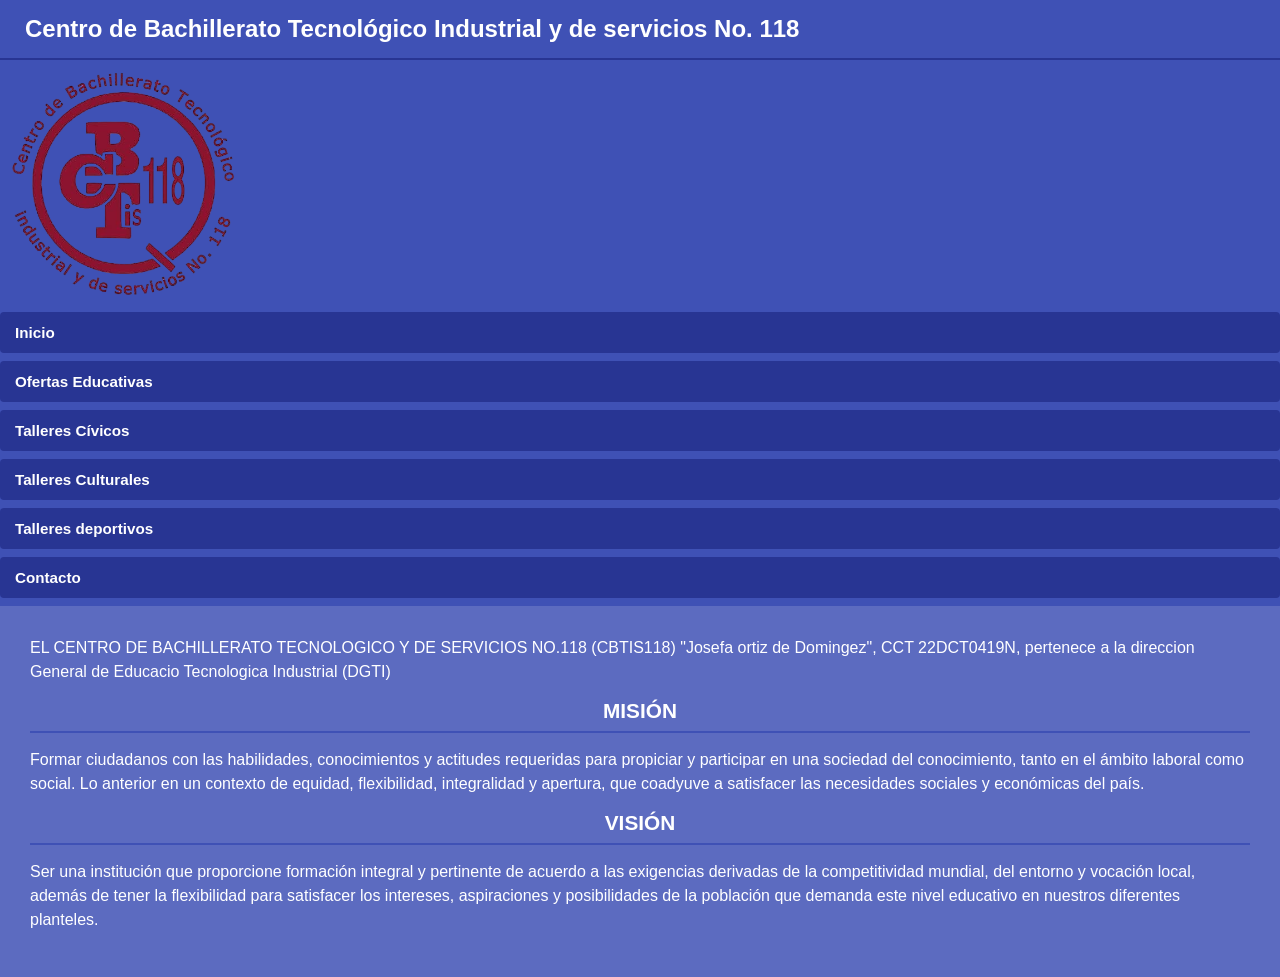
<file: index.html>
<!DOCTYPE html>
<html lang="en">
<head>
    <meta charset="UTF-8">
    <meta name="viewport" content="width=device-width, initial-scale=1.0">
    <title>cbtis118</title>
    <link rel="stylesheet" href="css/estilos.css">
</head>
</head>
<body>
    <header>
        <h1>Centro de Bachillerato Tecnológico Industrial y de servicios No. 118</h1>
    </header>
    <img src="img/logo cbtis118.png" alt="cbtis118">
    <nav>
          <ul class="menu">
                <li><a href="index.html">Inicio</a></li>
                <li><a href="paginas/oferta educativa.html">Ofertas Educativas</a></li>
                <li><a href="paginas/talleres civicos.html">Talleres Cívicos</a></li>
                <li><a href="paginas/talleres culturales.html">Talleres Culturales</a></li>
                <li><a href="paginas/talleres deportivos.html">Talleres deportivos</a></li>
                <li><a href="paginas/contacto.html">Contacto</a></li>
            
            </ul>
    </nav>
    <main>
        <p>
            EL CENTRO DE BACHILLERATO TECNOLOGICO Y DE SERVICIOS NO.118 (CBTIS118) "Josefa
            ortiz de Domingez", CCT 22DCT0419N, pertenece a la direccion General de Educacio
            Tecnologica Industrial (DGTI)
        </p>
        <h2>Misión</h2>
        <p>
            Formar ciudadanos con las habilidades, conocimientos y actitudes requeridas para
            propiciar y participar en una sociedad del
            conocimiento, tanto en el ámbito laboral como
            social. Lo anterior en un contexto de equidad,
            flexibilidad, integralidad y apertura, que
            coadyuve a satisfacer las necesidades sociales
            y económicas del país.
        </p>
        <h2>Visión</h2>
        <p>
            Ser una institución que proporcione formación
            integral y pertinente de acuerdo a las
            exigencias derivadas de la competitividad
            mundial, del entorno y vocación local, además
            de tener la flexibilidad para satisfacer los
            intereses, aspiraciones y posibilidades de la
            población que demanda este nivel educativo en
            nuestros diferentes planteles.
        </p>
    </main>
</body>
</html>
</file>
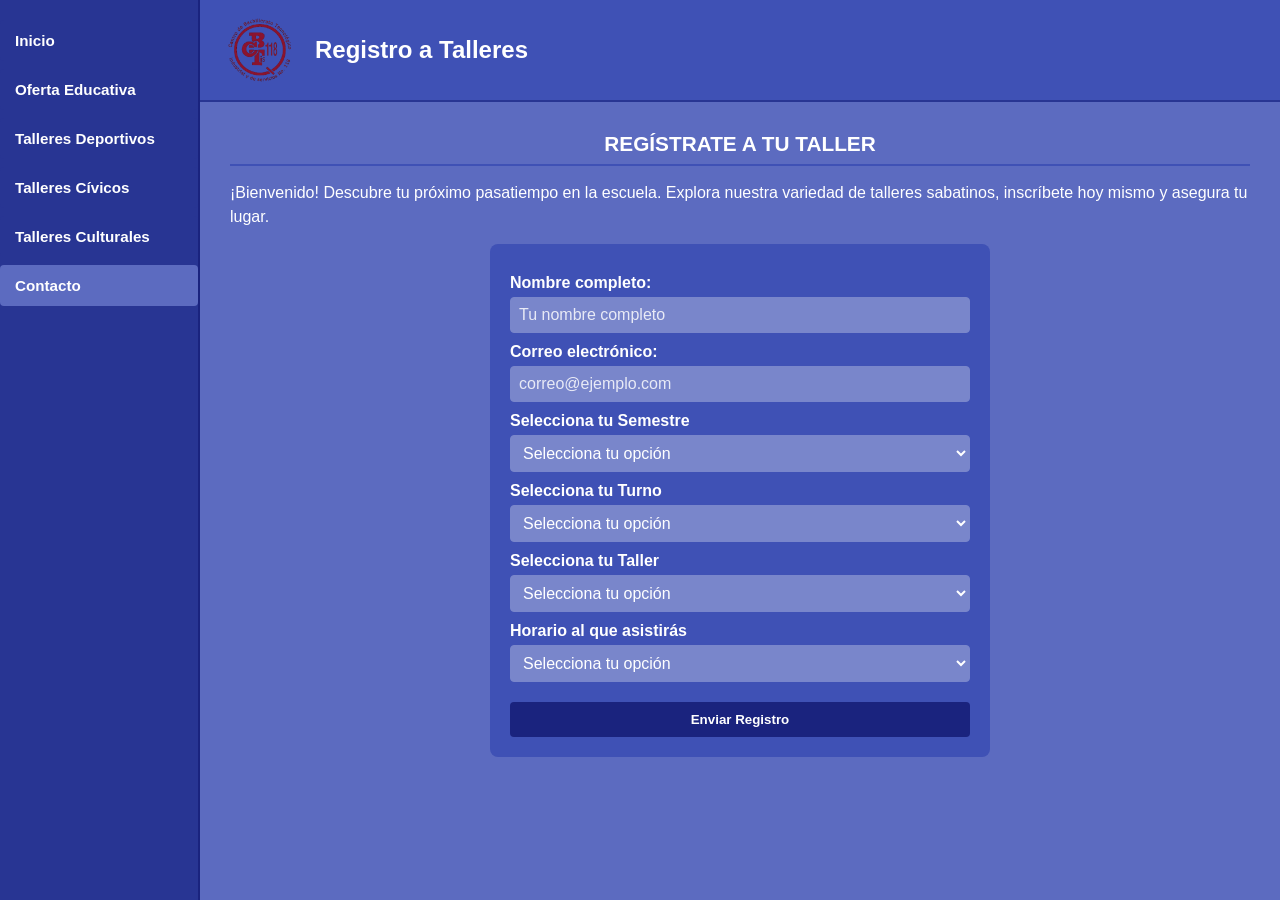
<file: paginas/contacto.html>
<!DOCTYPE html>
<html lang="es">
<head>
    <meta charset="UTF-8">
    <meta name="viewport" content="width=device-width, initial-scale=1.0">
    <title>Contacto - CBTis 118</title>
    <link rel="stylesheet" href="../css/estilos.css">
</head>
<body>

    <div class="contenedor-principal">
        
        <nav class="menu-lateral">
            <ul class="menu">
                <li><a href="../index.html">Inicio</a></li>
                <li><a href="oferta educativa.html">Oferta Educativa</a></li>
                <li><a href="talleres deportivos.html">Talleres Deportivos</a></li>
                <li><a href="talleres civicos.html">Talleres Cívicos</a></li>
                <li><a href="talleres culturales.html">Talleres Culturales</a></li>
                <li><a href="contacto.html" class="activo">Contacto</a></li>
            </ul>
        </nav>

        <div class="area-derecha">
            <header>
                <img src="../img/logo cbtis118.png" alt="Logo CBTis 118" class="logo-header">
                <h1>Registro a Talleres</h1>
            </header>

            <main>
                <h2>REGÍSTRATE A TU TALLER</h2>
                <p>¡Bienvenido! Descubre tu próximo pasatiempo en la escuela. Explora nuestra variedad de talleres sabatinos, inscríbete hoy mismo y asegura tu lugar.</p>

                <form>
                    <label for="nombre">Nombre completo:</label>
                    <input type="text" id="nombre" placeholder="Tu nombre completo" required>

                    <label for="correo">Correo electrónico:</label>
                    <input type="email" id="correo" placeholder="correo@ejemplo.com" required>

                    <label>Selecciona tu Semestre</label>
                    <select required> 
                        <option value="">Selecciona tu opción</option>
                        <option value="1">1er Semestre</option>
                        <option value="2">3er Semestre</option>
                        <option value="3">5to Semestre</option>
                    </select>

                    <label>Selecciona tu Turno</label>
                    <select required>
                        <option value="">Selecciona tu opción</option>
                        <option value="1">MATUTINO</option>
                        <option value="2">VESPERTINO</option>
                    </select>

                    <label>Selecciona tu Taller</label>
                    <select required>
                        <option value="">Selecciona tu opción</option>
                        <option value="1">Fútbol</option>
                        <option value="2">Voleibol</option>
                        <option value="3">Básquetbol</option>
                        <option value="4">Cardio Dance</option>
                        <option value="5">Tae-kwon Do</option>
                        <option value="6">Tochito Bandera</option>
                        <option value="7">Ajedrez</option>
                        <option value="8">Banda de Guerra</option>
                        <option value="9">Escolta de Bandera</option>
                        <option value="10">Oratoria</option>
                        <option value="11">Teatro</option>
                        <option value="12">Canto</option>
                        <option value="13">Pintura</option>
                        <option value="14">Dibujo</option>
                        <option value="15">Danza</option>
                        <option value="16">Guitarra</option>
                    </select>

                <label>Horario al que asistirás</label>
                    <select required>
                        <option value="">Selecciona tu opción</option>
                        <option value="h1">8:00 a. m. a 10:00 a. m.</option>
                        <option value="h2">10:00 a. m. a 12:00 p. m.</option>
                        <option value="h3">12:00 p. m. a 2:00 p. m.</option>
                    </select>

                    <button type="submit">Enviar Registro</button>
                </form>
            </main>
        </div>
    </div>

</body>
</html>
</file>
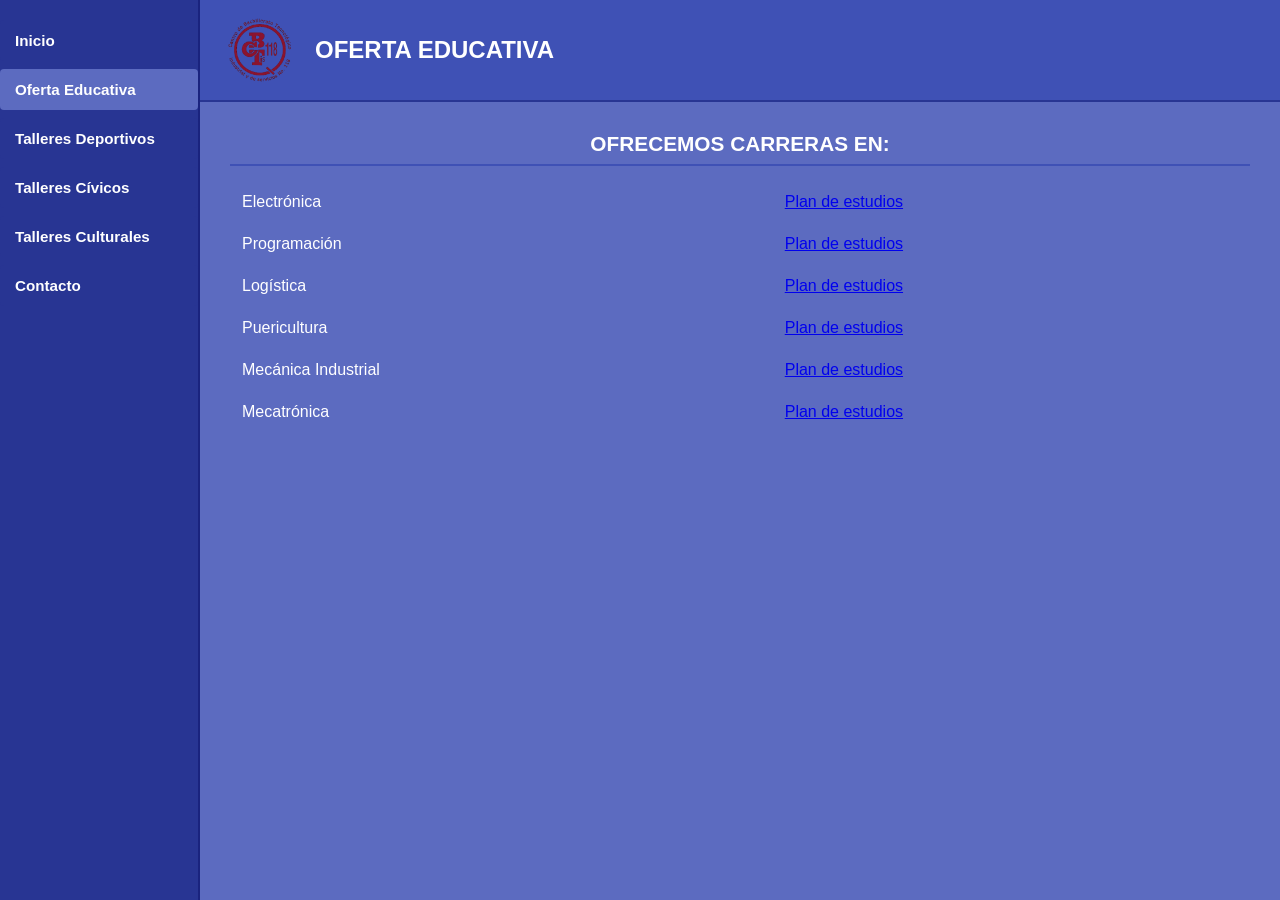
<file: paginas/oferta educativa.html>
<!DOCTYPE html>
<html lang="es">
<head>
    <meta charset="UTF-8">
    <meta name="viewport" content="width=device-width, initial-scale=1.0">
    <title>Oferta Educativa - CBTis 118</title>
    <link rel="stylesheet" href="../css/estilos.css"> 
</head>
<body>

    <div class="contenedor-principal">

        <!-- Menú lateral izquierdo -->
        <nav class="menu-lateral">
            <ul class="menu">
                <li><a href="../index.html">Inicio</a></li>
                <li><a href="oferta educativa.html" class="activo">Oferta Educativa</a></li>
                <li><a href="talleres deportivos.html">Talleres Deportivos</a></li>
                <li><a href="talleres civicos.html">Talleres Cívicos</a></li>
                <li><a href="talleres culturales.html">Talleres Culturales</a></li>
                <li><a href="contacto.html">Contacto</a></li>
            </ul>
        </nav>

        <!-- Columna derecha: Encabezado y tabla de carreras -->
        <div class="area-derecha">
            <header>
                <img src="../img/logo cbtis118.png" alt="Logo CBTis 118" class="logo-header">
                <h1>OFERTA EDUCATIVA</h1>
            </header>

            <main>
                <h2>OFRECEMOS CARRERAS EN:</h2>
                <table>
                    <tr>
                        <td>Electrónica</td>
                        <td><a href="https://www.cbtis118.edu.mx/carreras/perfil/electronica" target="_blank">Plan de estudios</a></td>
                    </tr>
                    <tr>
                        <td>Programación</td>
                        <td><a href="https://www.cbtis118.edu.mx/carreras/perfil/programacion" target="_blank">Plan de estudios</a></td>
                    </tr>
                    <tr>
                        <td>Logística</td>
                        <td><a href="https://www.cbtis118.edu.mx/carreras/perfil/logistica" target="_blank">Plan de estudios</a></td>
                    </tr>
                    <tr>
                        <td>Puericultura</td>
                        <td><a href="https://www.cbtis118.edu.mx/carreras/perfil/puericultura" target="_blank">Plan de estudios</a></td>
                    </tr>
                    <tr>
                        <td>Mecánica Industrial</td>
                        <td><a href="https://www.cbtis118.edu.mx/carreras/perfil/mecanica_industrial" target="_blank">Plan de estudios</a></td>
                    </tr>
                    <tr>
                        <td>Mecatrónica</td>
                        <td><a href="https://www.cbtis118.edu.mx/carreras/perfil/mecatronica" target="_blank">Plan de estudios</a></td>
                    </tr>
                </table>
            </main>
        </div>

    </div>

</body>
</html>
</file>
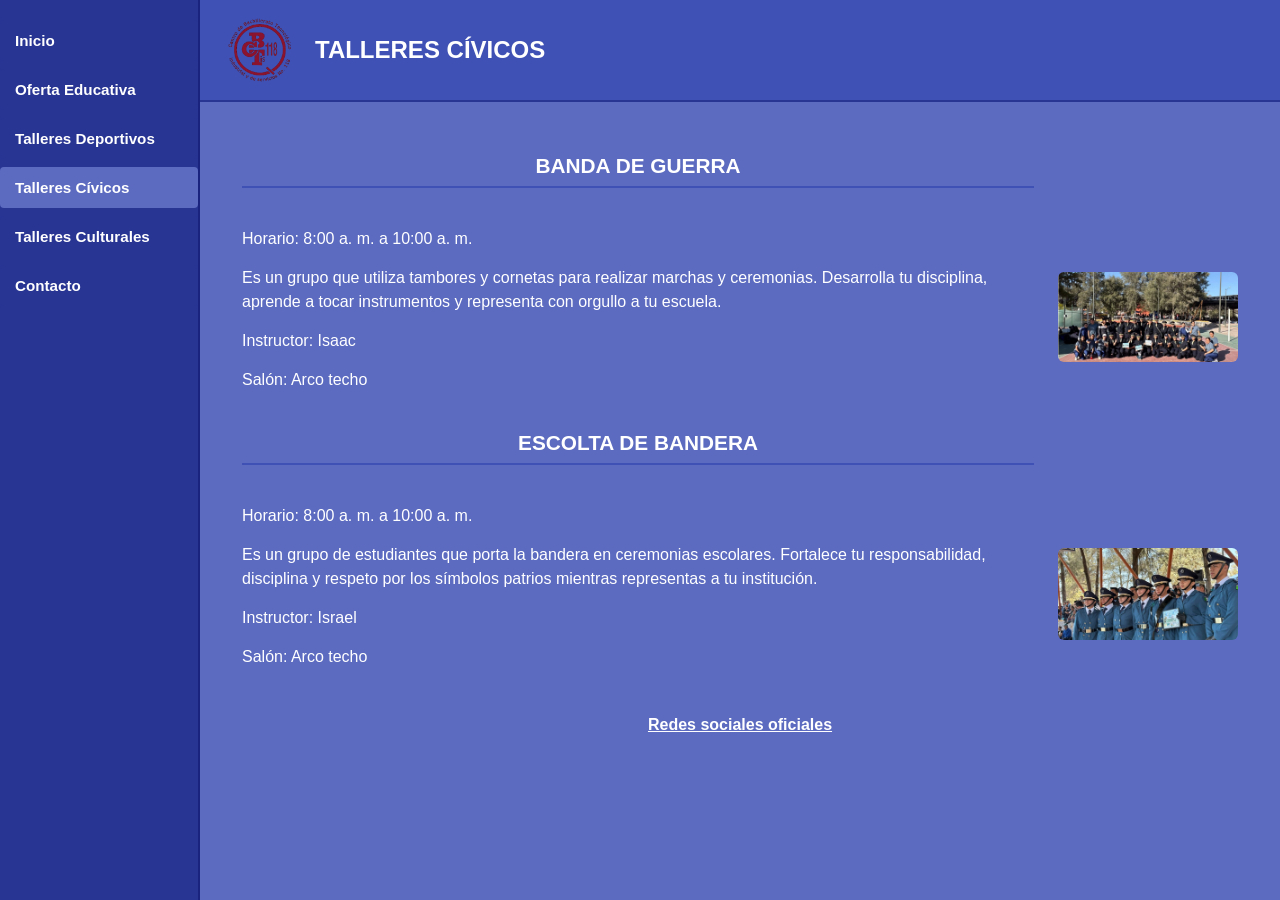
<file: paginas/talleres civicos.html>
<!DOCTYPE html>
<html lang="es">
<head>
    <meta charset="UTF-8">
    <meta name="viewport" content="width=device-width, initial-scale=1.0">
    <title>Talleres Cívicos - CBTis 118</title>
    <link rel="stylesheet" href="../css/estilos.css"> 
</head>
<body>

    <div class="contenedor-principal">

        <!-- Menú lateral izquierdo -->
        <nav class="menu-lateral">
            <ul class="menu">
                <li><a href="../index.html">Inicio</a></li>
                <li><a href="oferta educativa.html">Oferta Educativa</a></li>
                <li><a href="talleres deportivos.html">Talleres Deportivos</a></li>
                <li><a href="talleres civicos.html" class="activo">Talleres Cívicos</a></li>
                <li><a href="talleres culturales.html">Talleres Culturales</a></li>
                <li><a href="contacto.html">Contacto</a></li>
            </ul>
        </nav>

        <!-- Columna derecha: Encabezado y tabla de contenido -->
        <div class="area-derecha">
            <header>
                <img src="../img/logo cbtis118.png" alt="Logo CBTis 118" class="logo-header">
                <h1>TALLERES CÍVICOS</h1>
            </header>

            <main>
                <table>
                    <tr>
                        <td>
                            <h2>Banda de guerra</h2>
                        </td>
                    </tr>
                    <tr>
                        <td>
                            <p>Horario: 8:00 a. m. a 10:00 a. m.</p>
                            <p>
                                Es un grupo que utiliza tambores y cornetas para realizar marchas
                                y ceremonias. Desarrolla tu disciplina, aprende a tocar instrumentos
                                y representa con orgullo a tu escuela.
                            </p>
                            <p>Instructor: Isaac</p>
                            <p>Salón: Arco techo</p>
                        </td>
                        <td>
                            <img src="../img/banda de guerra.png" alt="Banda de guerra">
                        </td>
                    </tr>

                    <tr>
                        <td>
                            <h2>Escolta de bandera</h2>
                        </td>
                    </tr>
                    <tr>
                        <td>
                            <p>Horario: 8:00 a. m. a 10:00 a. m.</p>
                            <p>
                                Es un grupo de estudiantes que porta la bandera en ceremonias
                                escolares. Fortalece tu responsabilidad, disciplina y respeto
                                por los símbolos patrios mientras representas a tu institución.
                            </p>
                            <p>Instructor: Israel</p>
                            <p>Salón: Arco techo</p>
                        </td>
                        <td>
                            <img src="../img/escolta de bandera.png" alt="Escolta de bandera">
                        </td>
                    </tr>
                </table>

                <div style="margin-top: 20px; text-align: center;">
                    <a href="https://www.facebook.com/p/Banda-de-Guerra-y-Escolta-de-Bandera-LOBOS-118-100093996471729/?locale=es_LA" target="_blank" style="color: white; font-weight: bold; text-decoration: underline;">Redes sociales oficiales</a>
                </div>
            </main>
        </div>

    </div>

</body>
</html>
</file>
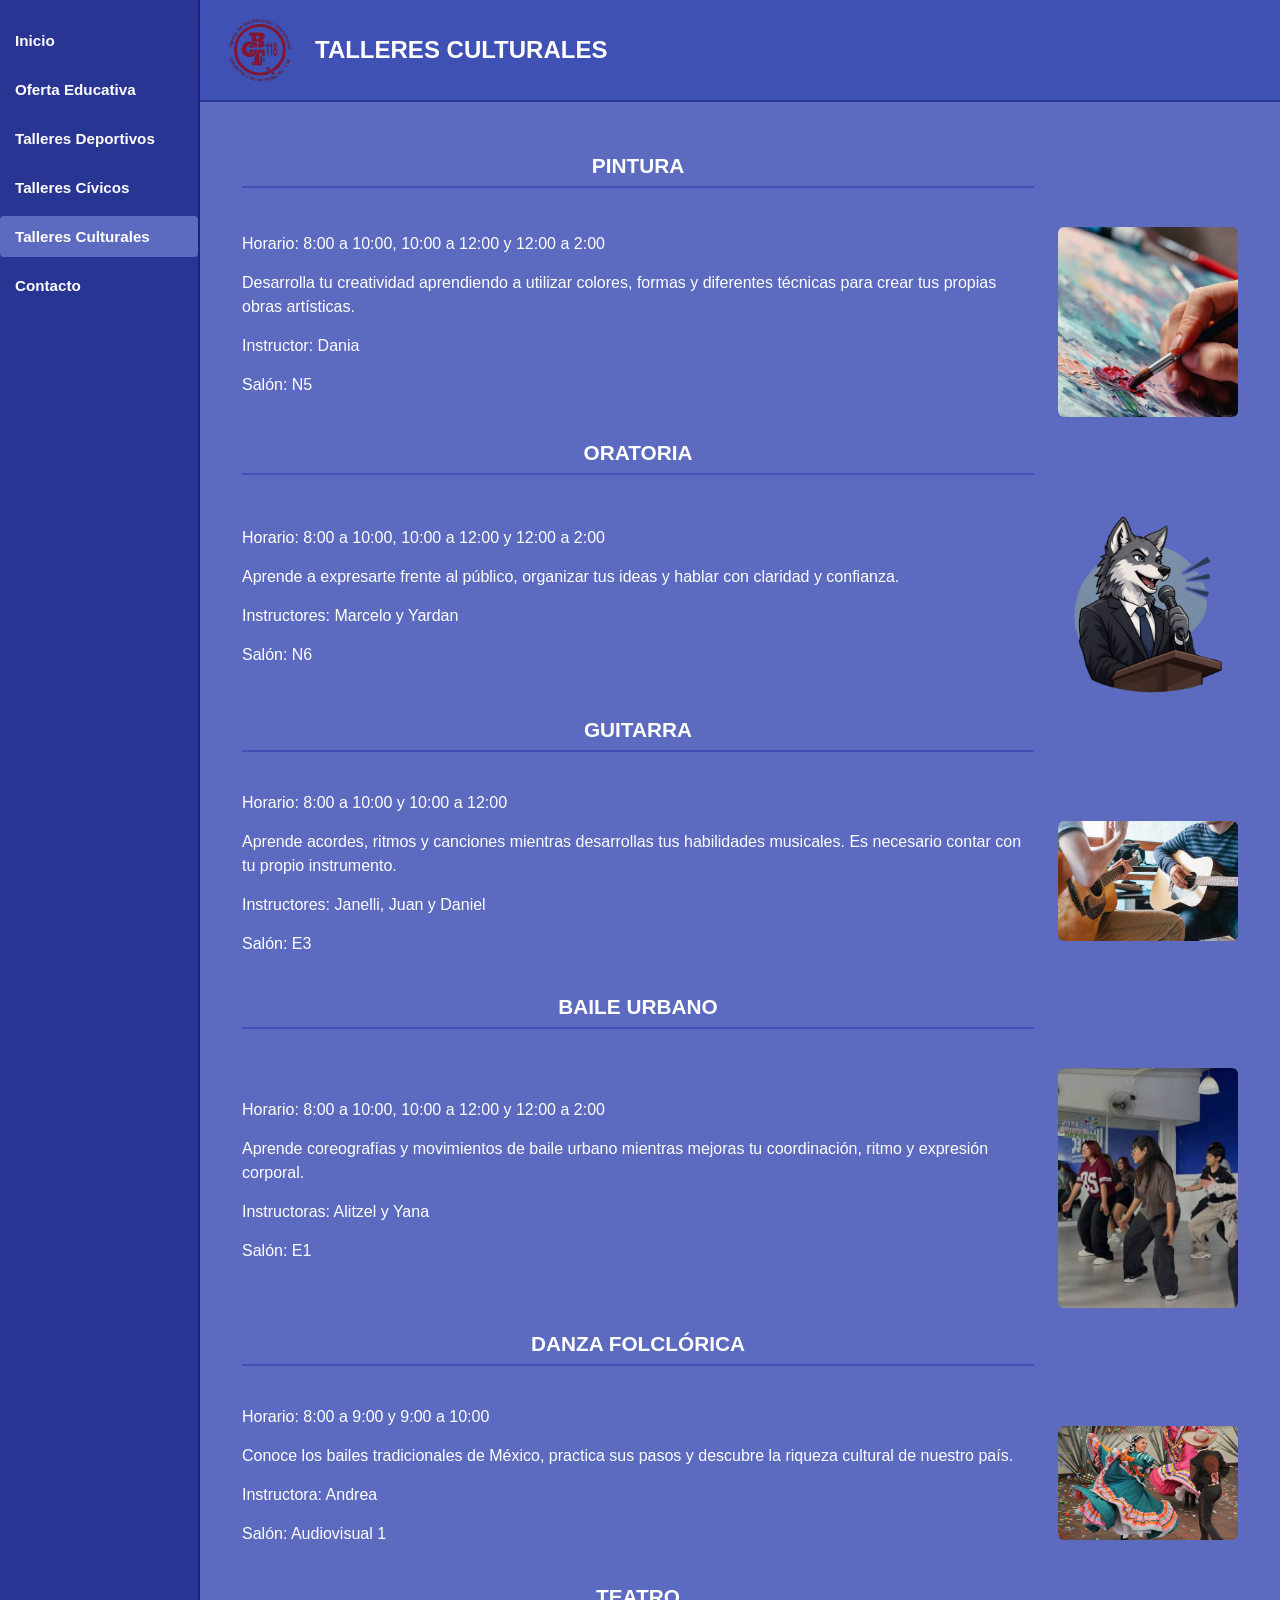
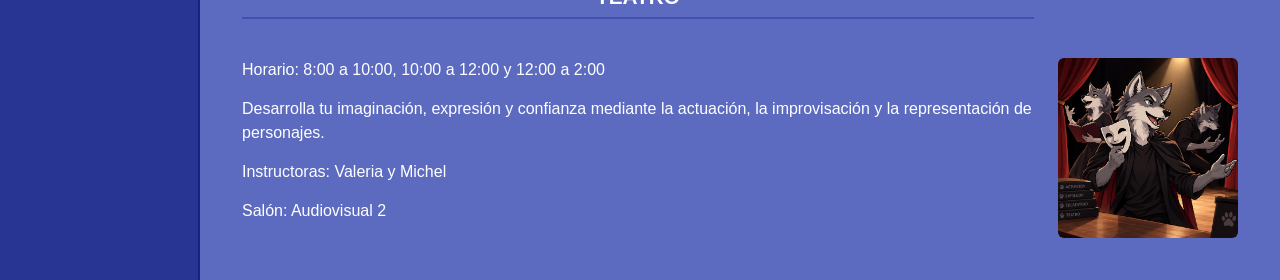
<file: paginas/talleres culturales.html>
<!DOCTYPE html>
<html lang="es">
<head>
    <meta charset="UTF-8">
    <meta name="viewport" content="width=device-width, initial-scale=1.0">
    <title>Talleres Culturales - CBTis 118</title>
    <link rel="stylesheet" href="../css/estilos.css"> 
</head>
<body>

    <div class="contenedor-principal">

        <nav class="menu-lateral">
            <ul class="menu">
                <li><a href="../index.html">Inicio</a></li>
                <li><a href="oferta educativa.html">Oferta Educativa</a></li>
                <li><a href="talleres deportivos.html">Talleres Deportivos</a></li>
                <li><a href="talleres civicos.html">Talleres Cívicos</a></li>
                <li><a href="talleres culturales.html" class="activo">Talleres Culturales</a></li>
                <li><a href="contacto.html">Contacto</a></li>
            </ul>
        </nav>

        <!-- Columna derecha: Encabezado y tabla de contenido -->
        <div class="area-derecha">
            <header>
                <img src="../img/logo cbtis118.png" alt="Logo CBTis 118" class="logo-header">
                <h1>TALLERES CULTURALES</h1>
            </header>

            <main>
                <table>
                    <tr>
                        <td><h2>Pintura</h2></td>
                    </tr>
                    <tr>
                        <td>
                            <p>Horario: 8:00 a 10:00, 10:00 a 12:00 y 12:00 a 2:00</p>
                            <p>Desarrolla tu creatividad aprendiendo a utilizar colores, formas y diferentes técnicas para crear tus propias obras artísticas.</p>
                            <p>Instructor: Dania</p>
                            <p>Salón: N5</p>
                        </td>
                        <td><img src="../img/pintura.png" alt="Taller de pintura"></td>
                    </tr>
                    <tr>
                        <td><h2>Oratoria</h2></td>
                    </tr>
                    <tr>
                        <td>
                            <p>Horario: 8:00 a 10:00, 10:00 a 12:00 y 12:00 a 2:00</p>
                            <p>Aprende a expresarte frente al público, organizar tus ideas y hablar con claridad y confianza.</p>
                            <p>Instructores: Marcelo y Yardan</p>
                            <p>Salón: N6</p>
                        </td>
                        <td><img src="../img/oratoria.png" alt="Taller de oratoria"></td>
                    </tr>
                    <tr>
                        <td><h2>Guitarra</h2></td>
                    </tr>
                    <tr>
                        <td>
                            <p>Horario: 8:00 a 10:00 y 10:00 a 12:00</p>
                            <p>Aprende acordes, ritmos y canciones mientras desarrollas tus habilidades musicales. Es necesario contar con tu propio instrumento.</p>
                            <p>Instructores: Janelli, Juan y Daniel</p>
                            <p>Salón: E3</p>
                        </td>
                        <td><img src="../img/guitarra.png" alt="Taller de guitarra"></td>
                    </tr>
                    <tr>
                        <td><h2>Baile urbano</h2></td>
                    </tr>
                    <tr>
                        <td>
                            <p>Horario: 8:00 a 10:00, 10:00 a 12:00 y 12:00 a 2:00</p>
                            <p>Aprende coreografías y movimientos de baile urbano mientras mejoras tu coordinación, ritmo y expresión corporal.</p>
                            <p>Instructoras: Alitzel y Yana</p>
                            <p>Salón: E1</p>
                        </td>
                        <td><img src="../img/baile urbano.png" alt="Taller de baile urbano"></td>
                    </tr>
                    <tr>
                        <td><h2>Danza folclórica</h2></td>
                    </tr>
                    <tr>
                        <td>
                            <p>Horario: 8:00 a 9:00 y 9:00 a 10:00</p>
                            <p>Conoce los bailes tradicionales de México, practica sus pasos y descubre la riqueza cultural de nuestro país.</p>
                            <p>Instructora: Andrea</p>
                            <p>Salón: Audiovisual 1</p>
                        </td>
                        <td><img src="../img/danza.png" alt="Taller de danza folclórica"></td>
                    </tr>
                    <tr>
                        <td><h2>Teatro</h2></td>
                    </tr>
                    <tr>
                        <td>
                            <p>Horario: 8:00 a 10:00, 10:00 a 12:00 y 12:00 a 2:00</p>
                            <p>Desarrolla tu imaginación, expresión y confianza mediante la actuación, la improvisación y la representación de personajes.</p>
                            <p>Instructoras: Valeria y Michel</p>
                            <p>Salón: Audiovisual 2</p>
                        </td>
                        <td><img src="../img/teatro.png" alt="Taller de teatro"></td>
                    </tr>
                </table>
            </main>
        </div>

    </div>

</body>
</html>
</file>
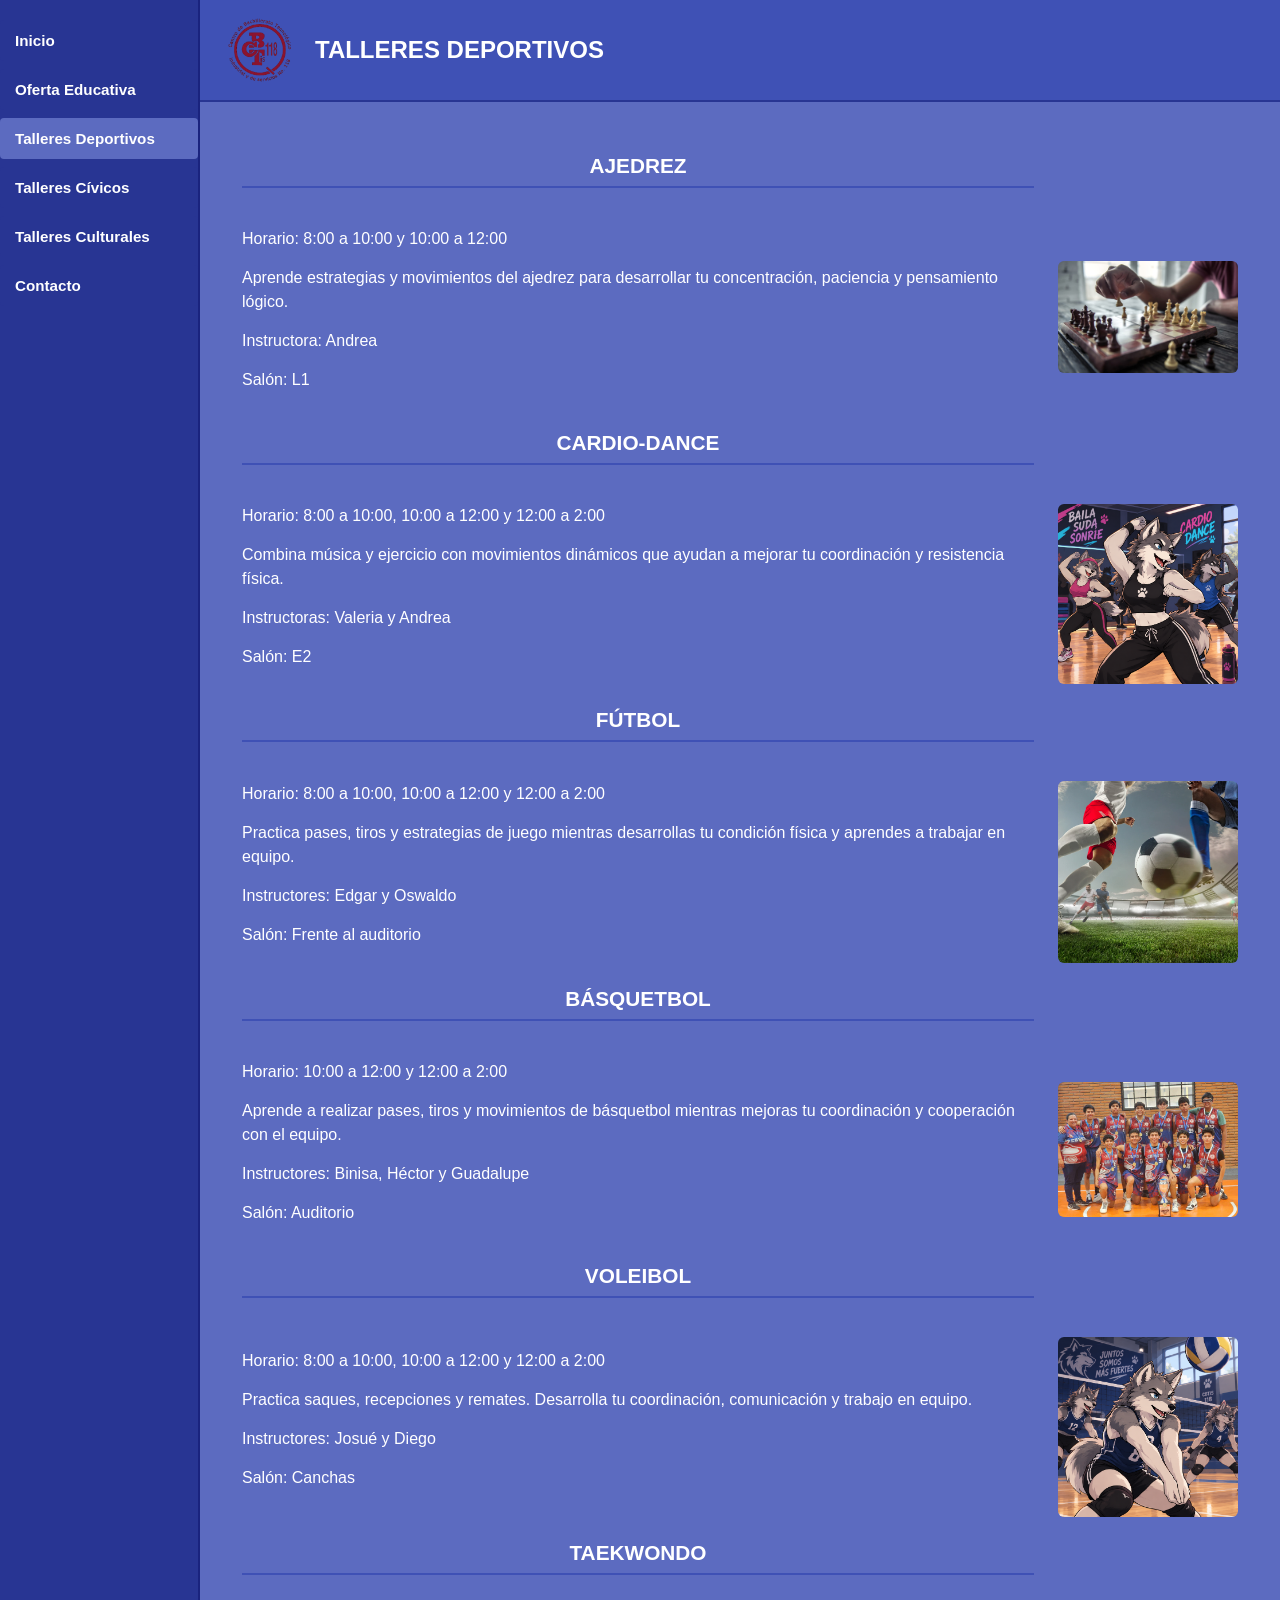
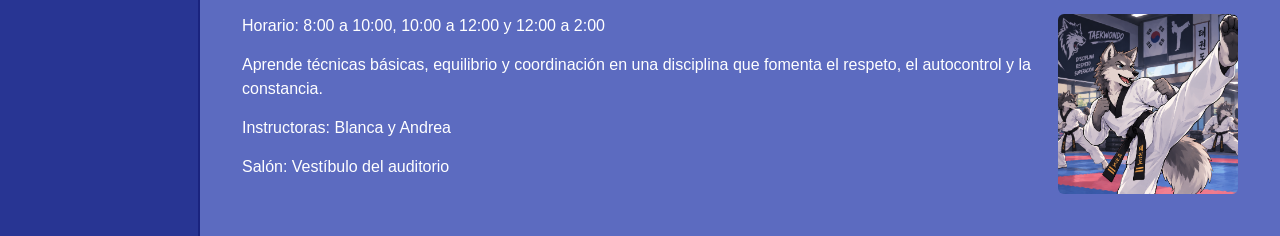
<file: paginas/talleres deportivos.html>
<!DOCTYPE html>
<html lang="es">
<head>
    <meta charset="UTF-8">
    <meta name="viewport" content="width=device-width, initial-scale=1.0">
    <title>Talleres Deportivos - CBTis 118</title>
    <link rel="stylesheet" href="../css/estilos.css"> 
</head>
<body>

    <div class="contenedor-principal">

        <nav class="menu-lateral">
            <ul class="menu">
                <li><a href="../index.html">Inicio</a></li>
                <li><a href="oferta educativa.html">Oferta Educativa</a></li>
                <li><a href="talleres deportivos.html" class="activo">Talleres Deportivos</a></li>
                <li><a href="talleres civicos.html">Talleres Cívicos</a></li>
                <li><a href="talleres culturales.html">Talleres Culturales</a></li>
                <li><a href="contacto.html">Contacto</a></li>
            </ul>
        </nav>

        <div class="area-derecha">
            <header>
                <img src="../img/logo cbtis118.png" alt="Logo CBTis 118" class="logo-header">
                <h1>TALLERES DEPORTIVOS</h1>
            </header>

            <main>
                <table>
                    <tr>
                        <td><h2>Ajedrez</h2></td>
                    </tr>
                    <tr>
                        <td>
                            <p>Horario: 8:00 a 10:00 y 10:00 a 12:00</p>
                            <p>Aprende estrategias y movimientos del ajedrez para desarrollar tu concentración, paciencia y pensamiento lógico.</p>
                            <p>Instructora: Andrea</p>
                            <p>Salón: L1</p>
                        </td>
                        <td><img src="../img/ajedrez.png" alt="Taller de ajedrez"></td>
                    </tr>

                    <tr>
                        <td><h2>Cardio-dance</h2></td>
                    </tr>
                    <tr>
                        <td>
                            <p>Horario: 8:00 a 10:00, 10:00 a 12:00 y 12:00 a 2:00</p>
                            <p>Combina música y ejercicio con movimientos dinámicos que ayudan a mejorar tu coordinación y resistencia física.</p>
                            <p>Instructoras: Valeria y Andrea</p>
                            <p>Salón: E2</p>
                        </td>
                        <td><img src="../img/cardio.png" alt="Taller de cardio-dance"></td>
                    </tr>

                    <tr>
                        <td><h2>Fútbol</h2></td>
                    </tr>
                    <tr>
                        <td>
                            <p>Horario: 8:00 a 10:00, 10:00 a 12:00 y 12:00 a 2:00</p>
                            <p>Practica pases, tiros y estrategias de juego mientras desarrollas tu condición física y aprendes a trabajar en equipo.</p>
                            <p>Instructores: Edgar y Oswaldo</p>
                            <p>Salón: Frente al auditorio</p>
                        </td>
                        <td><img src="../img/futbol.png" alt="Taller de fútbol"></td>
                    </tr>

                    <tr>
                        <td><h2>Básquetbol</h2></td>
                    </tr>
                    <tr>
                        <td>
                            <p>Horario: 10:00 a 12:00 y 12:00 a 2:00</p>
                            <p>Aprende a realizar pases, tiros y movimientos de básquetbol mientras mejoras tu coordinación y cooperación con el equipo.</p>
                            <p>Instructores: Binisa, Héctor y Guadalupe</p>
                            <p>Salón: Auditorio</p>
                        </td>
                        <td><img src="../img/basket.png" alt="Taller de básquetbol"></td>
                    </tr>

                    <tr>
                        <td><h2>Voleibol</h2></td>
                    </tr>
                    <tr>
                        <td>
                            <p>Horario: 8:00 a 10:00, 10:00 a 12:00 y 12:00 a 2:00</p>
                            <p>Practica saques, recepciones y remates. Desarrolla tu coordinación, comunicación y trabajo en equipo.</p>
                            <p>Instructores: Josué y Diego</p>
                            <p>Salón: Canchas</p>
                        </td>
                        <td><img src="../img/volei.png" alt="Taller de voleibol"></td>
                    </tr>

                    <tr>
                        <td><h2>Taekwondo</h2></td>
                    </tr>
                    <tr>
                        <td>
                            <p>Horario: 8:00 a 10:00, 10:00 a 12:00 y 12:00 a 2:00</p>
                            <p>Aprende técnicas básicas, equilibrio y coordinación en una disciplina que fomenta el respeto, el autocontrol y la constancia.</p>
                            <p>Instructoras: Blanca y Andrea</p>
                            <p>Salón: Vestíbulo del auditorio</p>
                        </td>
                        <td><img src="../img/taekwondo.png" alt="Taller de taekwondo"></td>
                    </tr>
                </table>
            </main>
        </div>

    </div>

</body>
</html>
</file>
<file: css/estilos.css>
* {
    box-sizing: border-box;
    margin: 0;
    padding: 0;
    font-family: Arial, Helvetica, sans-serif;
}

body {
    background-color: #3f51b5;
    color: #000;
}


.contenedor-principal {
    display: grid;
    grid-template-columns: 200px 1fr;
    min-height: 100vh;
}

.menu-lateral {
    background-color: #283593; 
    padding-top: 20px;
    border-right: 2px solid #1a237e;
}

.menu {
    list-style: none;
    padding: 0;
}


.menu li {
    margin-bottom: 8px; 
}

.menu li a {
    display: block;
    padding: 12px 15px;
    background-color: #283593; 
    color: white;
    text-decoration: none;
    font-weight: bold;
    font-size: 0.95rem;
    border-radius: 4px; 
    transition: background-color 0.3s;
}


.menu li a:hover,
.menu li a.activo {
    background-color: #5c6bc0 !important;
}


.area-derecha {
    display: flex;
    flex-direction: column;
}


header {
    background-color: #3f51b5;
    color: white;
    display: flex;
    align-items: center;
    padding: 15px 25px;
    gap: 20px;
    border-bottom: 2px solid #283593;
}

.logo-header {
    max-width: 70px;
    height: auto;
}

header h1 {
    font-size: 1.5rem;
}

main {
    padding: 30px;
    background-color: #5c6bc0; 
    color: white;
    flex-grow: 1;
}

h2 {
    font-size: 1.3rem;
    margin-bottom: 15px;
    text-transform: uppercase;
    text-align: center;
    border-bottom: 2px solid #3f51b5;
    padding-bottom: 8px;
}

p {
    line-height: 1.5;
    margin-bottom: 15px;
    font-size: 1rem;
}

table {
    width: 100%;
    border-collapse: collapse;
    margin-top: 10px;
}

td {
    padding: 12px;
    vertical-align: middle;
}

td img {
    max-width: 180px;
    border-radius: 6px;
    height: auto;
    display: block;
    margin: 0 auto;
}

form {
    max-width: 500px;
    margin: 0 auto;
    background-color: #3f51b5;
    padding: 20px;
    border-radius: 8px;
}

form label {
    display: block;
    font-weight: bold;
    margin-bottom: 5px;
    margin-top: 10px;
    color: white;
}

form input[type="text"],
form input[type="email"],
form select {
    width: 100%;
    padding: 8px;
    border: 1px solid #7986cb;
    border-radius: 4px;
    background-color: #7986cb;
    color: white;
    font-size: 1rem;
}

form input::placeholder {
    color: #e8eaf6;
}

form button[type="submit"] {
    width: 100%;
    background-color: #1a237e;
    color: white;
    font-weight: bold;
    padding: 10px;
    border: none;
    border-radius: 4px;
    cursor: pointer;
    margin-top: 20px;
}

form button[type="submit"]:hover {
    background-color: #283593;
}

.menu li a {
    transition: background-color 0.3s ease,
                transform 0.3s ease;
}

.menu li a:hover {
    background-color: #5c6bc0 !important;
    transform: translateX(8px);
}

form button[type="submit"] {
    transition: background-color 0.3s ease,
                transform 0.3s ease,
                box-shadow 0.3s ease;
}

form button[type="submit"]:hover {
    background-color: #5c6bc0;
    transform: scale(1.04);
    box-shadow: 0 4px 12px rgba(0, 0, 0, 0.25);
}


.menu li a {
    transition: background-color 0.5s ease,
                transform 0.5s ease,
                box-shadow 0.5s ease;
}

.menu li a:hover {
    background-color: #7986cb !important;
    transform: translateX(20px) scale(1.08);
    box-shadow: 0 0 18px #c5cae9;
}

form button[type="submit"] {
    transition: background-color 0.4s ease,
                transform 0.4s ease,
                box-shadow 0.4s ease;
}

form button[type="submit"]:hover {
    background-color: #7986cb;
    transform: scale(1.15) rotate(-2deg);
    box-shadow: 0 0 25px #c5cae9;
}

form {
    animation: entradaFormulario 1.5s ease-out;
}

h2 {
    animation: entradaTitulo 1.5s ease-out;
}

@keyframes entradaFormulario {
    0% {
        opacity: 0;
        transform: translateY(100px) scale(0.8);
    }

    60% {
        opacity: 1;
        transform: translateY(-15px) scale(1.03);
    }

    100% {
        opacity: 1;
        transform: translateY(0) scale(1);
    }
}

@keyframes entradaTitulo {
    0% {
        opacity: 0;
        transform: translateX(-100px) scale(0.7);
    }

    60% {
        opacity: 1;
        transform: translateX(10px) scale(1.1);
    }

    100% {
        opacity: 1;
        transform: translateX(0) scale(1);
    }
}

@media (prefers-reduced-motion: reduce) {
    .menu li a,
    form,
    h2,
    form button[type="submit"] {
        animation: none !important;
        transition: none !important;
    }
}
</file>
